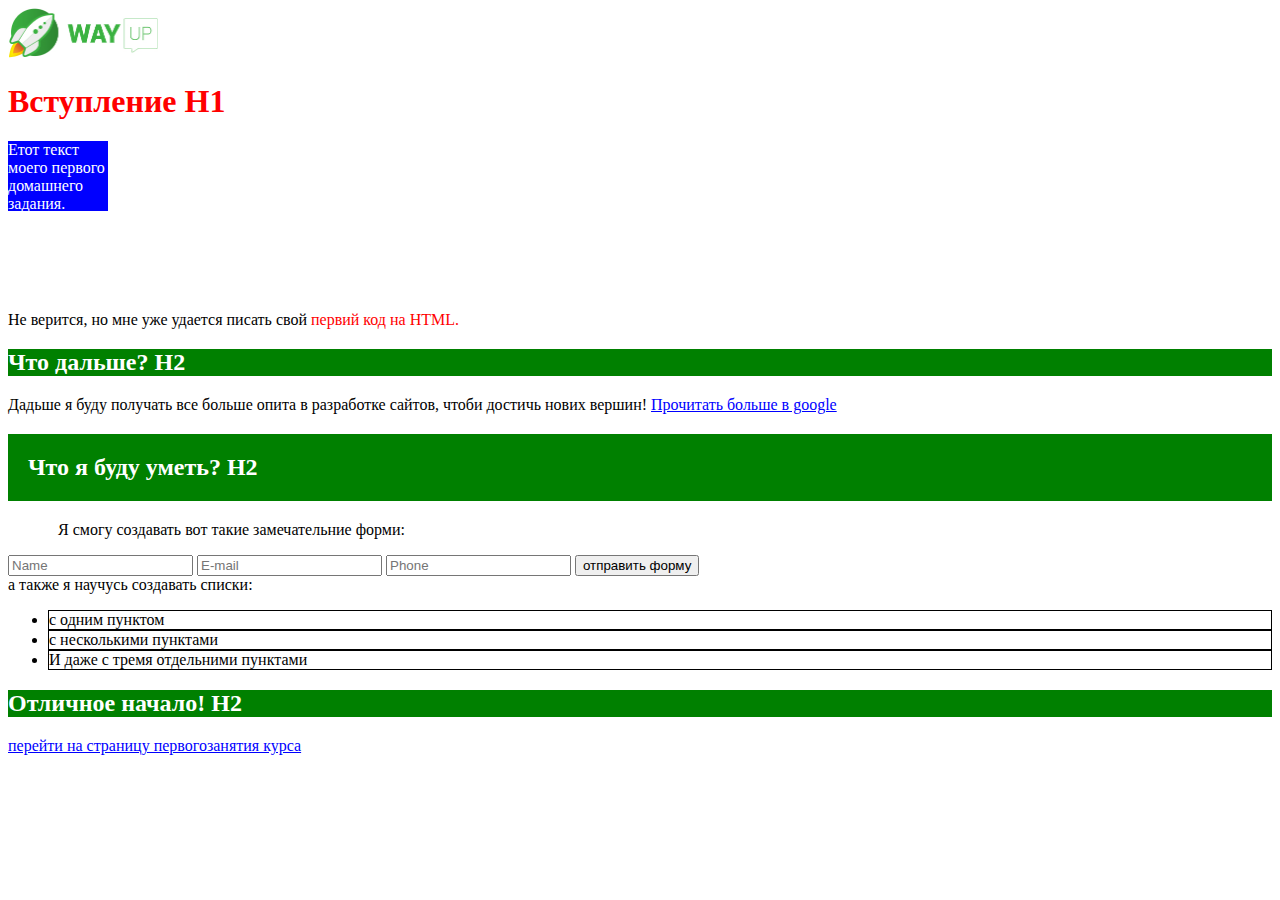
<file: homework_2_3/index.html>
<!DOCTYPE html>
<html lang="en">
<head>
    <meta charset="UTF-8">
    <link rel="stylesheet" href="css/style.css">
    <meta http-equiv="X-UA-Compatible" content="IE=edge">
    <meta name="viewport" content="width=device-width, initial-scale=1.0">
    <title>ДЗ 1</title>
</head>
<body>
<header>
    <img src="img/logo.jpg" alt="logo wayup">
    <h1>Вступление H1</h1>
    <p class="p_header">Етот текст моего первого домашнего задания.</p>
    <p>Не верится, но мне уже удается писать свой <span>первий код на HTML.</span></p>
</header>
<Section>
    <h2>Что дальше? H2</h2>
    <p>Дадьше я буду получать все больше опита в разработке сайтов, чтоби достичь нових вершин! <a href="https://www.google.com.ua/
    ">Прочитать больше в google </a></p>
</Section>
<section>
    <h2 class="h2_section2">Что я буду уметь? H2</h2>
    <p class="p_section2">Я смогу создавать вот такие замечательние форми:</p>
    <form action="#">
        <input type="text" placeholder="Name">
        <input type="email" placeholder="E-mail">
        <input type="tel" placeholder="Phone">
        <button type="submit">отправить форму</button>
        <br>а также я научусь создавать списки:
        <ul>
            <li>с одним пунктом</li>
            <li>с несколькими пунктами</li>
            <li>И даже с тремя отдельними пунктами</li>
        </ul>
</section>
<footer>   
    <h2>Отличное начало! H2</h2>
        <a href="https://wayup.in/cabinet/course10-36-wave/unit1/lesson1" target="_blank">перейти на страницу первогозанятия курса</a>
    </form>
</footer>
</body>
</html>
</file>
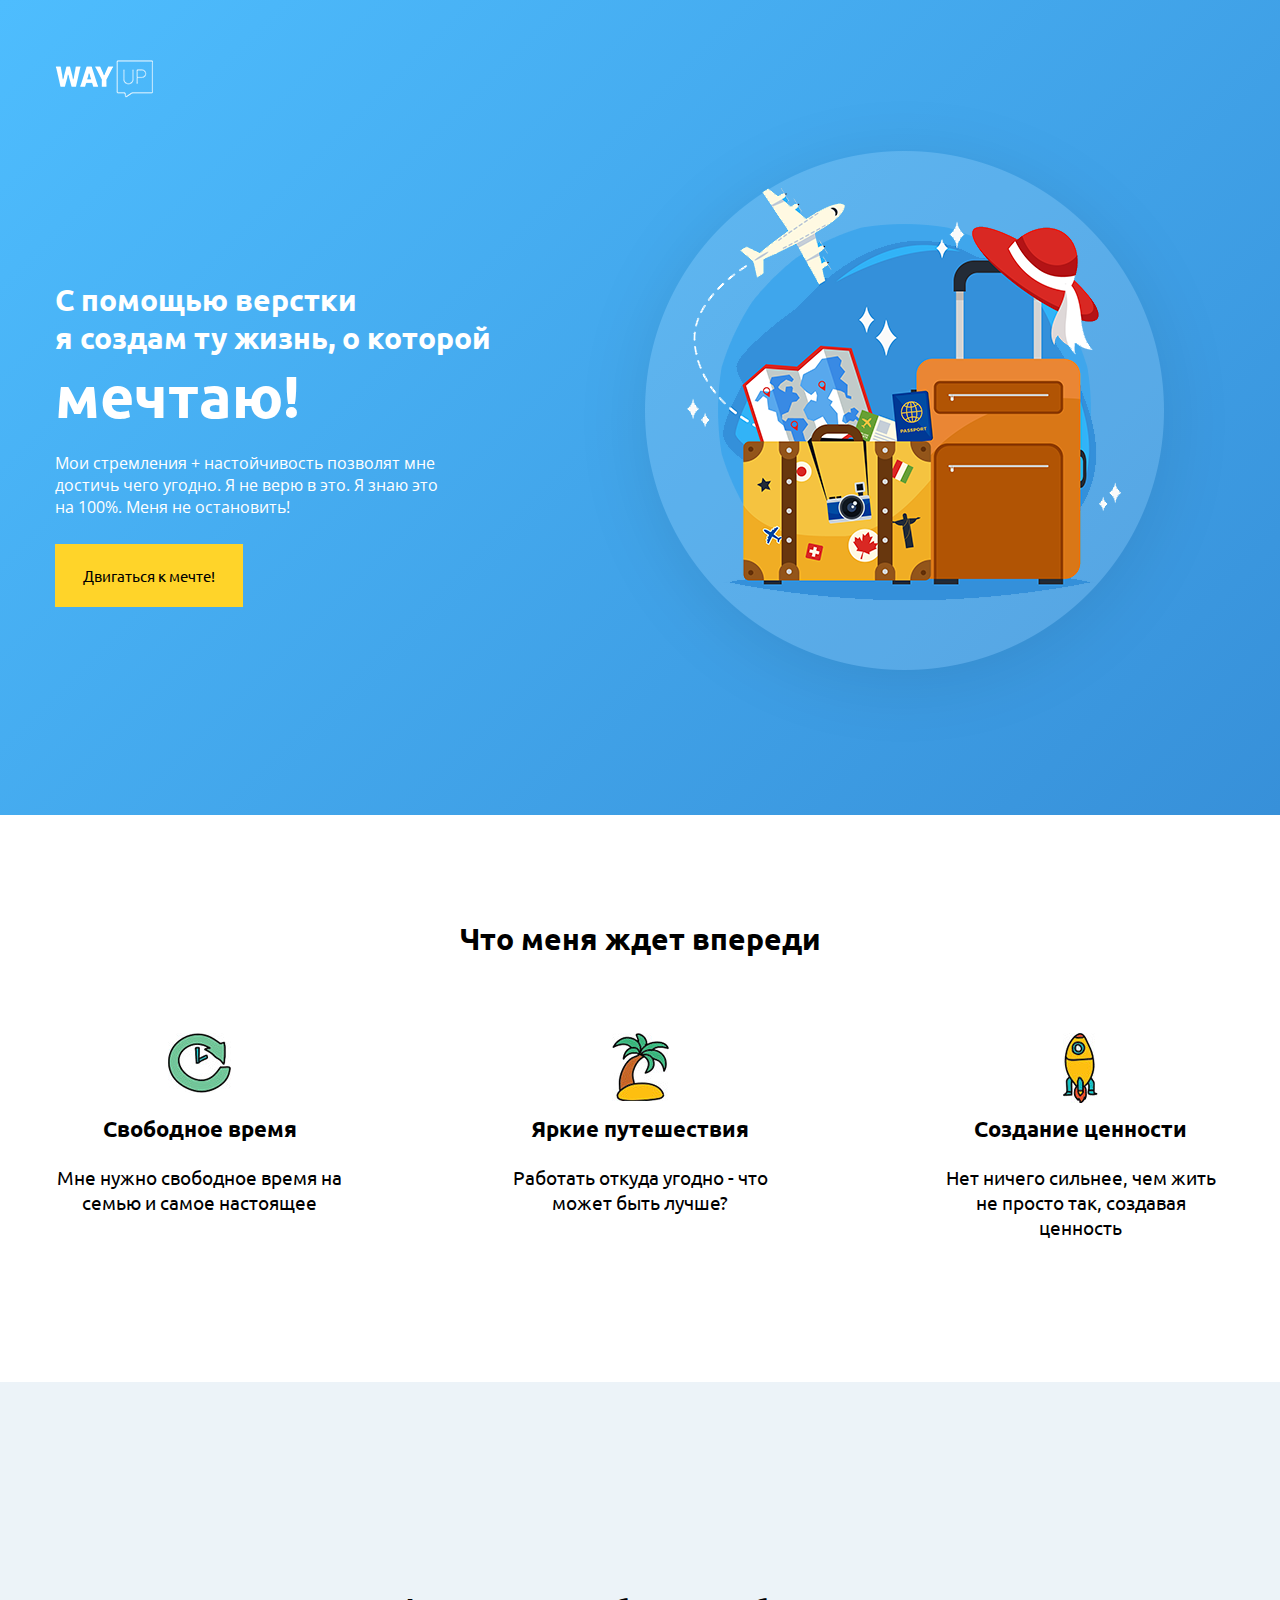
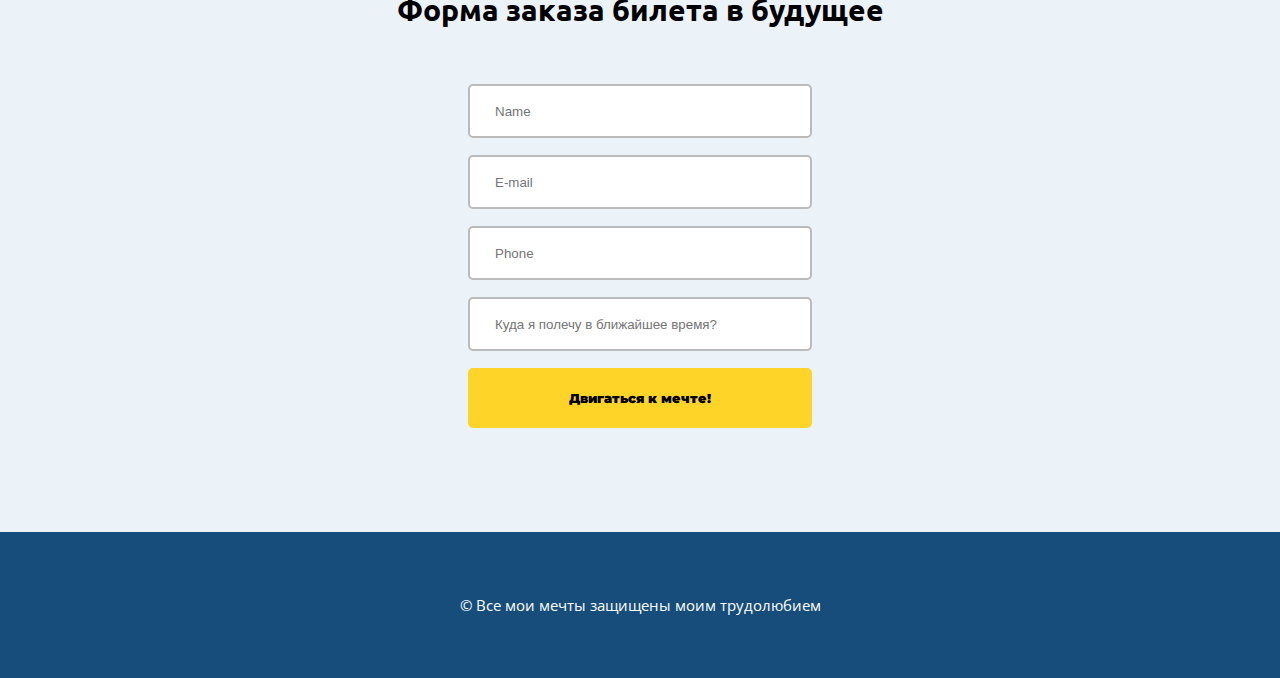
<file: homework_4/index.html>
<!DOCTYPE html>
<html lang="en">
<head>
    <meta charset="UTF-8">
    <meta http-equiv="X-UA-Compatible" content="IE=edge">
    <meta name="viewport" content="width=device-width, initial-scale=1" shrink-to-fit="no">
    <title>Home work 4</title>
    <link rel="stylesheet" href="css/style.css">
    <link rel="preconnect" href="https://fonts.googleapis.com">
<link rel="preconnect" href="https://fonts.gstatic.com" crossorigin>
<link href="https://fonts.googleapis.com/css2?family=Montserrat:wght@900&family=Open+Sans&family=Ubuntu:wght@400;700&display=swap" rel="stylesheet">
</head>
<body>
    <header class="header">
        <div class="container">
            <img class="logo" src="img/logo.png" alt="wayup">
            <div class="title">
                <div class="offer">
                    <h1>С помощью верстки
                    <br>я создам ту жизнь, о которой
                    <br><span>мечтаю!</span></h1>
                    <p class="p_regular">Мои стремления + настойчивость позволят мне достичь чего угодно. Я не верю в это. Я знаю это на 100%. Меня не остановить!</p>
                    <a class="btn" href="#">Двигаться к мечте!</a>
                </div>
                <div class="image">
                    <img class="planet" src="img/img-header.png" alt="img-header">
                </div>
            </div>
        </div>
    </header>
    <section>
        <div class="container">
            <h2>Что меня ждет впереди</h2>
            <div class="pluss">
                <div class="plus plus_time">
                    <h3>Свободное время</h3>
                    <p>Мне нужно свободное время на семью и самое настоящее</p>
                </div>
                <div class="plus plus_travel">
                    <h3>Яркие путешествия</h3>
                    <p>Работать откуда угодно - что может быть лучше?</p>
                </div>
                <div class="plus plus_create">
                    <h3>Создание ценности</h3>
                    <p>Нет ничего сильнее, чем жить не просто так, создавая ценность</p>
                </div>
            </div>
        </div>
    </section>
    <section class="form">
        <div class="container">
            <h2 class="h2_form">Форма заказа билета в будущее</h2>
            <form class="input">
                <input type="text" placeholder="Name">
                <input type="email" placeholder="E-mail">
                <input type="tel" placeholder="Phone">
                <input type="text" placeholder="Куда я полечу в ближайшее время?">
                <button class="btn_form" href="#">Двигаться к мечте!</button>
            </form>
        </div>
    </section>
    <footer>
        <div class="container">
            <p class="p_footer">© Все мои мечты защищены моим трудолюбием</p>
        </div>
    </footer>
</body>
</html>
</file>
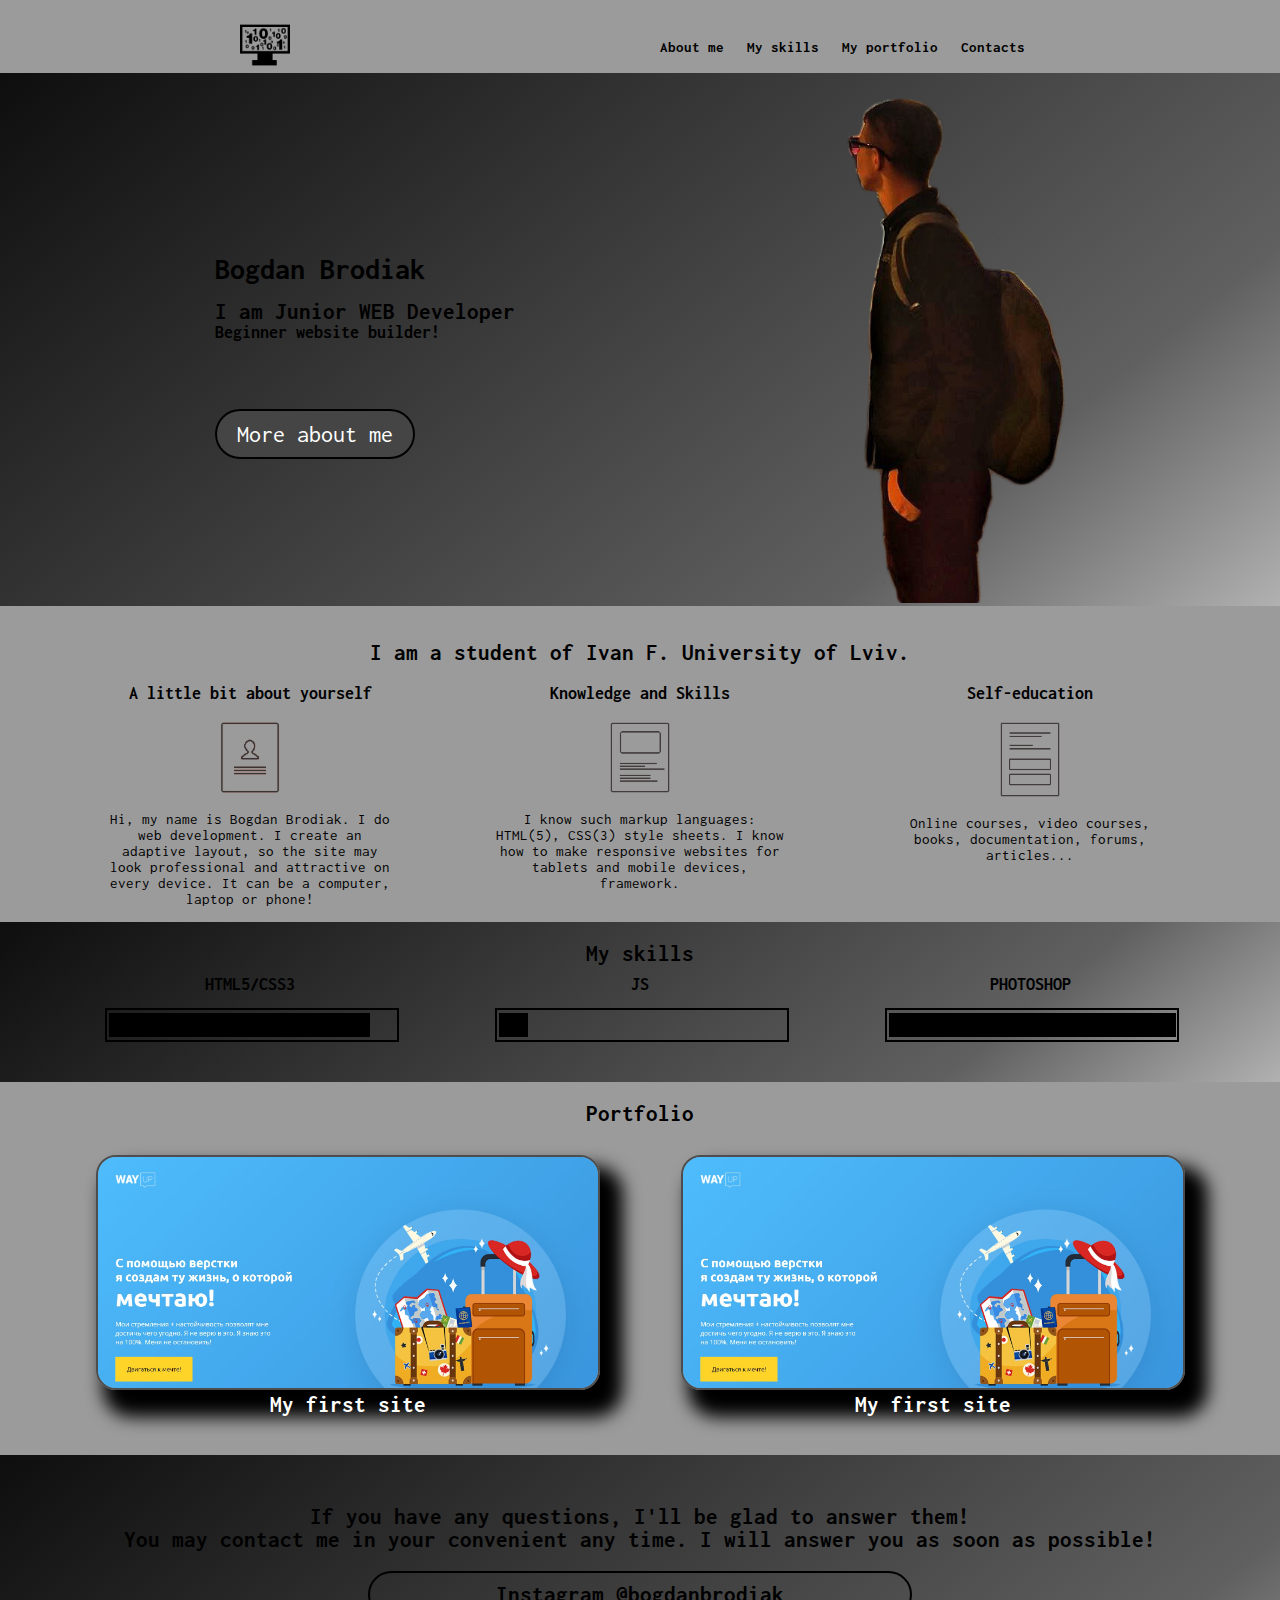
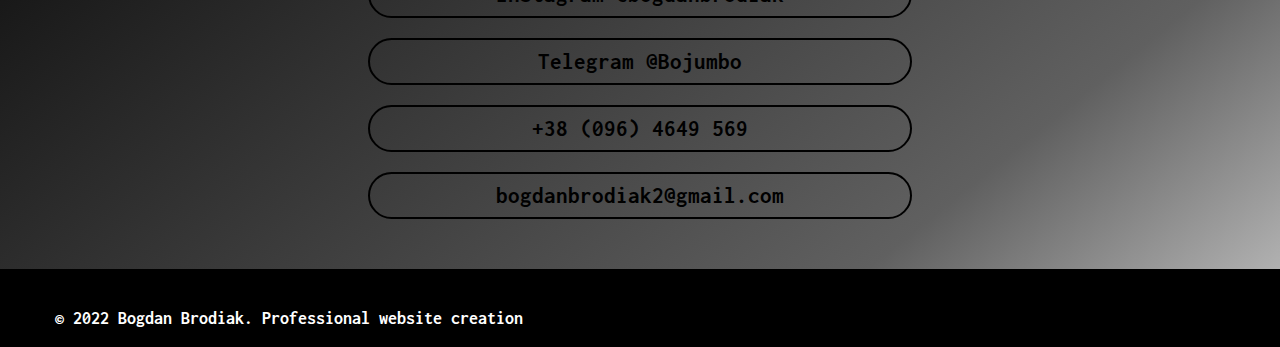
<file: portfolio/index.html>
<!DOCTYPE html>
<html lang="en">
<head>
    <meta charset="UTF-8">
    <meta http-equiv="X-UA-Compatible" content="IE=edge">
    <meta name="viewport" content="width=device-width, initial-scale=1.0">
    <title>Bojumbo portfolio</title>
    <link rel="shortcut icon" href="assets/img/1.png" type="image/x-icon">
    <link rel="stylesheet" href="assets/style/style.css">
    <link rel="preconnect" href="https://fonts.googleapis.com">
<link rel="preconnect" href="https://fonts.gstatic.com" crossorigin>
<link href="https://fonts.googleapis.com/css2?family=Inconsolata:wght@400;700&display=swap" rel="stylesheet">
<meta name='freelancehunt' content='3c026742df3093a'>
</head>
<body>
    <header class="h_menu">
        <div class="container">
            <div class="header_menu">
                <div class="logo">
                    <img class="logo_img" src="assets/img/logo1.png" alt="Bojumbo">
                </div>
                <div class="menu">
                    <a class="link" href="#more_about">About me</a>
                    <a class="link" href="#skill_bar">My skills</a>
                    <a class="link" href="#portfolios">My portfolio</a>
                    <a class="link" href="#sec_contacts">Contacts</a>
                </div>
            </div>
        </div>
    </header>
    <section class="about_section" id="about_section">
        <div class="container">
            <div class="about_me">
                <div class="about">
                    <h1>Bogdan Brodiak</h1>
                    <h2 class="h2">I am Junior WEB Developer</h2>
                    <h3 class="h3">Beginner website builder!</h3>
                    <a class="more_btn" href="#more_about">More about me</a>
                </div>
                <div class="me">
                    <img class="me_img" src="assets/img/me.png" alt="me">
                </div>
            </div>
        </div>
    </section>
    <section class="more_about" id="more_about">
        <div class="container">
            <h2 class="h2">I am a student of Ivan F. University of Lviv.</h2>
            <div class="interests">
                <div class="yourself">
                    <h3>A little bit about yourself</h3>
                    <img class="card" src="assets/img/card1.png" alt="card1">
                    <p>Hi, my name is Bogdan Brodiak. I do web development. I create an adaptive layout, so the site may look professional and attractive on every device. It can be a computer, laptop or phone!</p>
                </div>
                <div class="yourself">
                    <h3>Knowledge and Skills</h3>
                    <img class="card" src="assets/img/card2.png" alt="card2">
                    <p>I know such markup languages: HTML(5), CSS(3) style sheets.
                        I know how to make responsive websites for tablets and mobile devices, framework.</p>
                </div>
                <div class="yourself">
                    <h3>Self-education</h3>
                    <img class="card" src="assets/img/card3.png" alt="card3">
                    <p>Online courses, video courses, books, documentation, forums, articles...</p>
                </div>
            </div>
        </div>

    </section>
    <section class="skill_bar" id="skill_bar">
        <div class="container">
            <div class="h2_skills">
                <h2>My skills</h2>
            </div>
            <div class="skills">
                <div class="skill">
                    <h3>HTML5/CSS3</h3>
                    <div class="progres_bar">
                        <div class="progres">
                            <h3 class="htmlcss">90%</h3>
                        </div>
                    </div>
                </div>
                <div class="skill">
                    <h3>JS</h3>
                    <div class="progres_bar">
                        <div class="progres">
                            <h3 class="js">10%</h3>
                        </div>
                    </div>
                </div>
                <div class="skill">
                    <h3>PHOTOSHOP</h3>
                    <div class="progres_bar">
                        <div class="progres">
                            <h3 class="ps">99%</h3>
                        </div>
                    </div>
                </div>
            </div>
        </div>
    </section>
    <section class="portfolios" id="portfolios">
        <div class="container">
            <h2>Portfolio</h2>
            <div class="portfolio"> 
                <div class="site">
                    <a href="../homework_4/index.html" target="_blank"><img class="site_img" src="assets/img/portfolio1.jpg" alt=""></a>
                    <h2>My first site</h2>
                </div>
                <div class="site">
                    <a href="../homework_4/index.html" target="_blank"><img class="site_img" src="assets/img/portfolio1.jpg" alt=""></a>
                    <h2>My first site</h2>
                </div>
                
            </div>
        </div>
    </section>
    <section class="sec_contacts" id="sec_contacts">
        <div class="container">
            <h2>If you have any questions, I'll be glad to answer them!
                <br>You may contact me in your convenient any time. I will answer you as soon as possible!</h2>
            <div class="contacts">
                    <div class="contactss">
                        <a class="contact" target="_blank" href="https://www.instagram.com/bogdanbrodiak/"><h2>Instagram @bogdanbrodiak</h2></a>
                    </div>
                    <div class="contactss">
                        <a class="contact" target="_blank" href="https://t.me/bojumbo"><h2>Telegram @Bojumbo</h2></a>
                    </div>
                    <div class="contactss">
                        <a class="contact" href="tel:380964649569"><h2>+38 (096) 4649 569</h2></a>
                    </div>
                    <div class="contactss">
                        <a class="contact" href="mailto:bogdanbrodiak2@gmail.com"><h2>bogdanbrodiak2@gmail.com</h2></a>
                    </div>
            </div>
        </div>
    </section>
    <footer >
        <div class="container">
            <h3 class="h3_footer">© 2022 Bogdan Brodiak. Professional website creation</h3>
        </div>
    </footer>
</body>
</html>
</file>
<file: homework_2_3/css/style.css>
img {
    width: 150px;
}

h1 {
    color: red;
}

h2 {
    color: white;
    background-color: green;
}
.p_header {
    background-color: blue;
    color: white;
    width: 100px;
    height: 70px;
    margin-bottom: 100px;
}

.p_section2 {
    margin-left: 50px;
}

span {
    color: red;
}
.h2_section2 {
    padding: 20px;
}

li {
    border: 1px solid black;
}

a {
    color: blue;
}
</file>
<file: homework_4/css/style.css>
body {
    font-family: 'Ubuntu', sans-serif;
    font-size: 15px;
    margin: 0;
    color: rgb(255, 255, 255);

}

div, p, input, button, form, span, a, ul, li {
    box-sizing: border-box;
}

.header {
    background: rgba(78,189,254,1);
    background: -moz-linear-gradient(-45deg, rgba(78,189,254,1) 0%, rgba(55,144,217,1) 100%);
    background: -webkit-gradient(left top, right bottom, color-stop(0%, rgba(78,189,254,1)), color-stop(100%, rgba(55,144,217,1)));
    background: -webkit-linear-gradient(-45deg, rgba(78,189,254,1) 0%, rgba(55,144,217,1) 100%);
    background: -o-linear-gradient(-45deg, rgba(78,189,254,1) 0%, rgba(55,144,217,1) 100%);
    background: -ms-linear-gradient(-45deg, rgba(78,189,254,1) 0%, rgba(55,144,217,1) 100%);
    background: linear-gradient(135deg, rgba(78,189,254,1) 0%, rgba(55,144,217,1) 100%);
    filter: progid:DXImageTransform.Microsoft.gradient( startColorstr='#4ebdfe', endColorstr='#3790d9', GradientType=1 );
    padding-top: 60px;
    padding-bottom: 70px;
}

.container {
    width: 1170px;
    margin: 0 auto;
}

h1 h2 h3 h4 h5 {
    font-family: 'Ubuntu', sans-serif;
    font-weight: 700;
    font-size: 37px;
}

span {
    font-size: 59px;
}

.title {
    display: flex;
    justify-content: space-between;
    align-items: center;
}
.offer {

}

.p_regular {
    font-family: 'Open Sans', sans-serif;
    font-weight: 400;
    font-size: 16px;
    margin-bottom: 48px;
    width: 400px;
}
.btn {
    color: black;
    background-color: #ffd429;
    text-decoration: none;
    padding: 22px 28px;
}

h2 {
    font-family: 'Ubuntu', sans-serif;
    font-weight: 700;
    text-align: center;
    color: black;
    font-size: 30px;
    margin-top: 105px;

}

.pluss {
    display: flex;
    justify-content: space-between;
    margin-top: 75px;
    text-align: center;
    margin-bottom: 123px;

}

.plus {
    text-align: center;
    color: black;
    font-size: 19px;
    width: 289px;
}
.plus_time {
    background: url(../img/icon1.jpg) no-repeat top center;
    padding-top: 60px;
}

.plus_travel {
    background: url(../img/icon2.jpg) no-repeat top center;
    padding-top: 60px;
}

.form {
    padding-top: 104px;
    padding-bottom: 104px;
    background-color: #ecf3f8;
    color: black;
}

.plus_create {
    background: url(../img/icon3.jpg) no-repeat top center;
    padding-top: 60px;
}

.h2_form {
    text-align: center;
}
.input {
    display: flex;
    flex-direction: column;
    text-align: center;
    margin-top: 55px;
}

input {
    width: 344px;
    margin: 0 auto;
    height: 50px;
    margin-bottom: 17px;
    border: 2px solid #bbbbbb;
    border-radius: 5px;
    padding: 25px;
}

.btn_form {
    font-family: 'Montserrat', sans-serif;
    font-weight: 900;
    color: black;
    background-color: #ffd429;
    text-decoration: none;
    padding: 22px 28px;
    width: 344px;
    margin: 0 auto;
    border-radius: 5px;
    border: 0;

}

footer {
    background-color: #164d7a;
    text-align: center;
    padding-top: 63px;
    padding-bottom: 63px;
}

.p_footer {
    font-family: 'Open Sans', sans-serif;
    width: 400;
    margin: 0 auto;
}

@media screen and (max-width: 1200px) {
    .container {
        width: 960px;
    }
    .title {
        display: block;
        text-align: center;
        
    }
    

    .p_regular {
        width: auto;
    }

    
}

@media screen and (max-width: 992px) {
    .container {
        width: 720px;
    }
    .planet {
        width: 540px;
    }

    .pluss {
        flex-direction: column;
        align-items: center;
    }

    .plus {
        width: 100%;
    }
}

@media screen and (max-width: 768px) {
    .container {
        width: 540px;
    }
}

@media screen and (max-width: 576px) {
    .container {
        width: 98%;
    }

    .planet {
        width: 98%;
    }

    input {
        width: 98%;
    }

    .btn_form {
        width: 98%;
    }
}
</file>
<file: portfolio/assets/style/style.css>
body {
    margin: 0 auto;
    font-size: 15px; 
    display: block;
    font-family: 'Inconsolata', monospace;
    font-weight: 400;
    box-sizing: border-box;
}

.h_menu {
    background-color: rgb(155, 155, 155);
}

.container {
    width: 1170px;
    margin: 0 auto;
    padding-top: 20px;
}

h1, h2, h3, h4, h5, h6 {
    margin: 0 auto;
}

.header_menu {
    display: flex;
    justify-content: space-around;
    align-items: center;
    margin: 0;
    
}

.logo {

}

.logo_img {
    width: 50px;
}

.menu {
    
}

.link {
    text-decoration: none;
    color: black;
    font-weight: 700;
    margin-right: 15px;
    transition: all 0.2s;
}
.link:hover {
    border-bottom: 2px black solid;
}

.about_section {
    background-color: gray;background: rgb(14,14,14);
    background: linear-gradient(141deg, rgba(14,14,14,1) 0%, rgba(96,96,96,1) 77%, rgba(177,177,177,1) 100%);
}

.about_me {
    display: flex;
    justify-content: space-around;
    align-items: center;
    margin: 0;
    
}

.about {
    
}

.h2 {
    margin-top: 15px;
}

.h3 {
    margin-bottom: 80px;
}

.more_btn {
    text-decoration: none;
    color: white;
    font-size: 24px;
    background-color: rgb(69, 69, 69);
    padding: 10px 20px;
    border: 2px black solid;
    border-radius: 100px;
    transition: all 0.3s;
}

.more_btn:hover {
    background-color: black;
}

.me_img {
    width: 230px;
}

.more_about {
    background-color: rgb(155, 155, 155);
}

h2 {
    text-align: center;
}

.interests {
    display: flex;
    justify-content: space-around;
    text-align: center;
    margin-top: 20px;

}

.yourself {
   width: 290px;
}

.card {
    width: 60px;
    margin-top: 20px;
}

.skill_bar {
    background: rgb(14,14,14);
background: linear-gradient(141deg, rgba(14,14,14,1) 0%, rgba(96,96,96,1) 77%, rgba(177,177,177,1) 100%);
}

.h2_skills {
    margin-bottom: 10px;
}

.skills {
    display: flex;
    justify-content: space-around;
    text-align: center;
    padding-bottom: 40px;
}

.skill {
    width: 290px;
    text-align: center;
}

.progres_bar {
    width: 100%;
    height: 30px;
    border: 2px black solid;
    margin-top: 15px;
}

.htmlcss {
    width: 90%;
    height: 24px;
    margin: 3px 2px;
    background-color: black;
    color:black;
    transition:all 0.3s;
}
.htmlcss:hover {
    color: white;
}

.js {
    width: 10%;
    height: 24px;
    margin: 3px 2px;
    background-color: black;
    color:black;
    transition:all 0.3s;
}
.js:hover {
    color: white;
}

.ps {
    width: 99%;
    height: 24px;
    margin: 3px 2px;
    background-color: black;
    color:black;
    transition:all 0.3s;
}
.ps:hover {
    color: white;
}

.portfolios {
    background-color: rgb(155, 155, 155);
}

.portfolio {
    display: flex;
    justify-content: space-around;
    text-align: center;
    padding-bottom: 30px;
    margin-top: 30px;
}

.site {
    width: 550px;
    height: 270px;
    align-items: center;
    color:white;
    
}

.site_img {
    width: 500px;
    margin: 0 auto;
    border: 2px rgb(77, 77, 77) solid;
    border-radius: 20px;
    -webkit-box-shadow: 15px 19px 17px 8px #000000; 
    box-shadow: 15px 19px 17px 8px #000000;
    transition:all 0.3s;
}
.site_img:hover {
    width: 550px;
    border: 4px rgb(0, 0, 0) solid;
}

.sec_contacts {
    background: rgb(14,14,14);
background: linear-gradient(141deg, rgba(14,14,14,1) 0%, rgba(96,96,96,1) 77%, rgba(177,177,177,1) 100%);
    padding: 30px;
}

.contacts {
    
}

.contactss {
    width: 500px;
    border: 2px black solid;
    margin: 20px auto;
    border-radius: 100px;
    transition:all 0.3s;
    padding: 10px 20px;
}
.contactss:hover {
    background-color: black;
}

.contact {
    text-decoration: none;
    color: black;
    transition:all 0.3s;
}
.contact:hover {
    background-color: black;
    color: white;
}

footer {
    padding-top: 20px;
    padding-bottom: 20px;
    background-color: black;
    vertical-align: middle;
}

.h3_footer {
    
    /* margin-bottom: 20px; */
    color: white;
}

@media screen and (max-width: 1200px) {
    .container {
        width: 960px;
    }
}

@media screen and (max-width: 992px) {
    .container {
        width: 720px;
    }
    .skills {
        display: grid;
    }
    .portfolio {
        display: grid;
    }
    .site {
        margin-bottom: 50px;
    }
    .interests {
        display: grid;
    }
}

@media screen and (max-width: 768px) {
    .container {
        width: 540px;
    }
    
}

@media screen and (max-width: 576px) {
    .container {
        width: 98%;
    }

    .skills {
        width: 96%;
    }
    .portfolio {
        width: 96%;
    }
    .site {
        width: 96%;
        margin-bottom: 50px;
    }
    .site_img {
        width: 96%;
    }
    .interests {
        width: 96%;
    }    

    .contactss {
        width: 96%;
    }
    .me_img {
        display: none;
    }
    .about_me {
        padding-bottom: 25px;
    }
}
</file>
